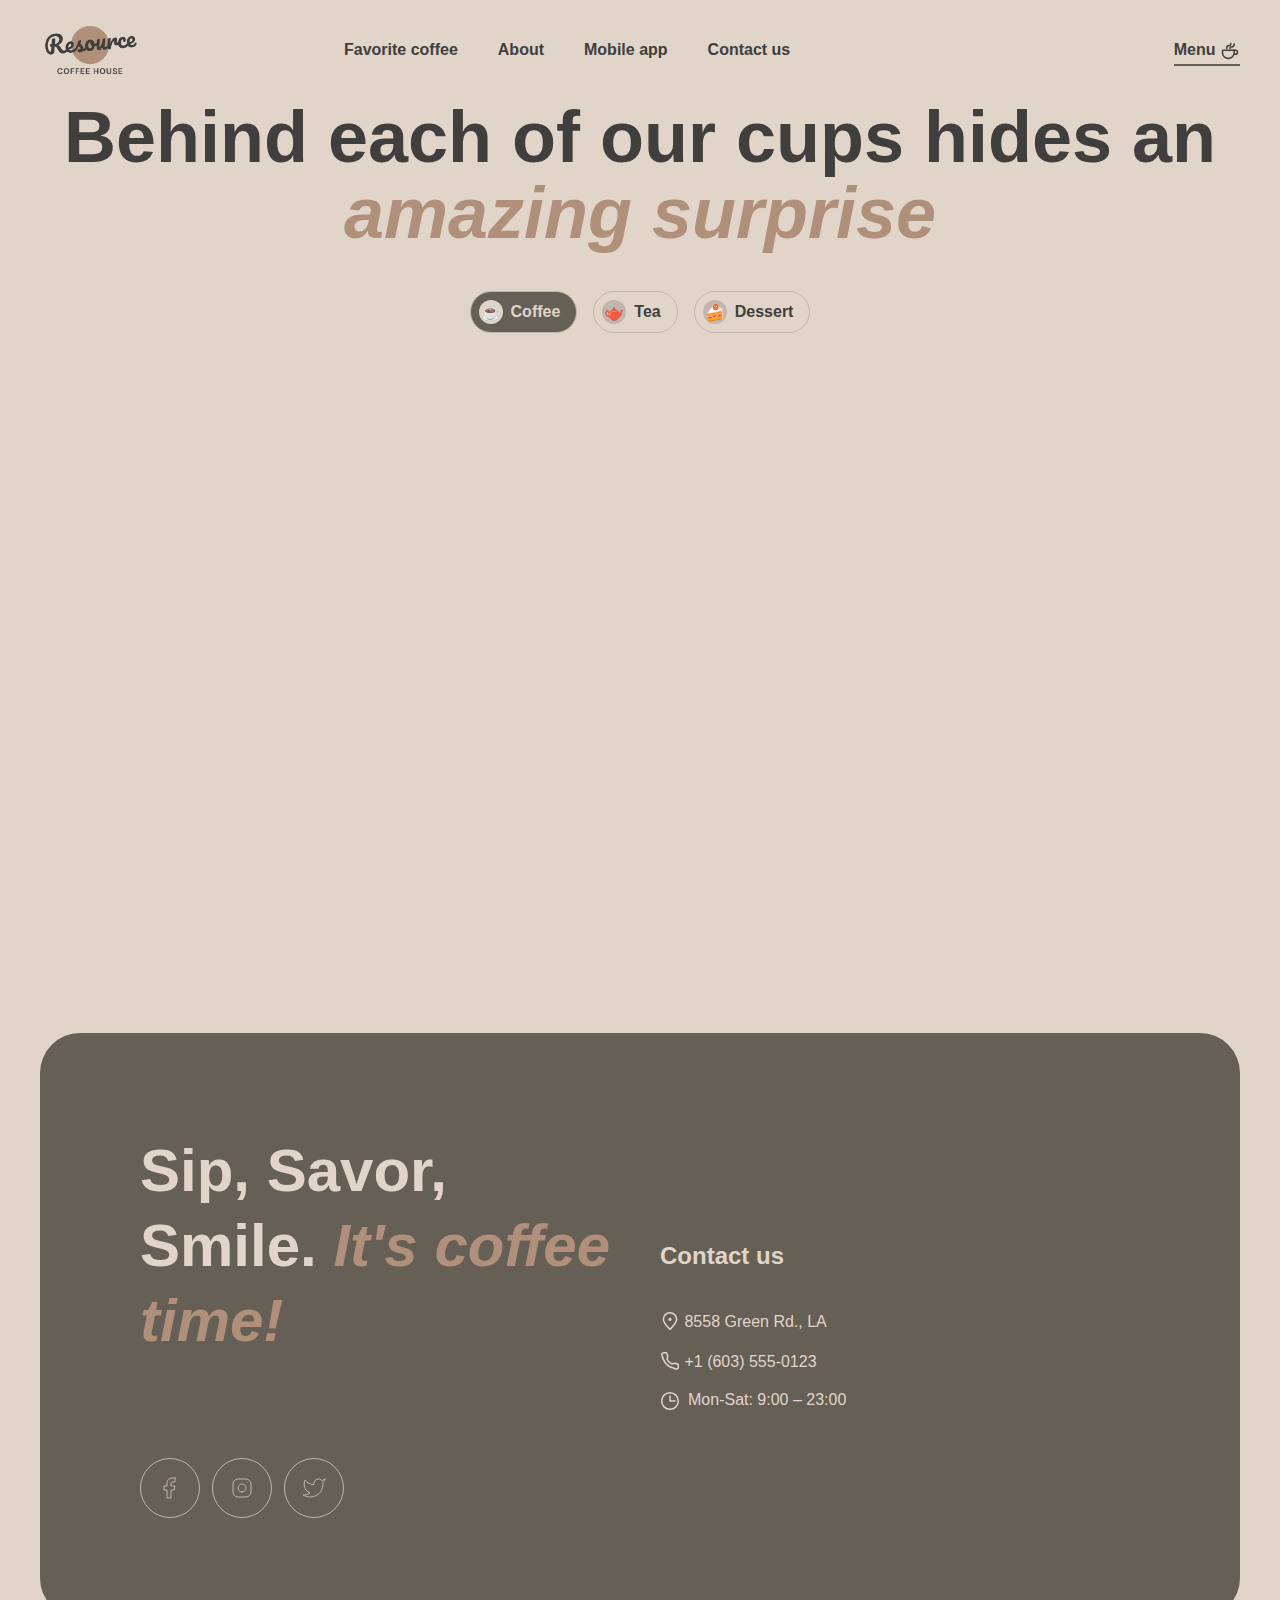
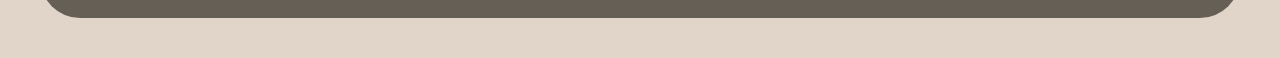
<file: menu.html>
<!DOCTYPE html>
<html lang="en">
    <head>
        <meta charset="UTF-8" />
        <meta name="viewport" content="width=device-width, initial-scale=1.0" />
        <link rel="stylesheet" href="./assets/css/style.min.css" />
        <title>Coffee House</title>
    </head>
    <body>
        <header class="header">
            <div class="container header__container">
                <a href="index.html">
                    <img src="./assets/img/other/logo.png" alt="" class="logo" />
                </a>

                <nav class="header__navigation">
                    <ul class="header__menu-items">
                        <li class="header__container">
                            <a href="index.html#favorite" class="header__menu-link"
                                >Favorite coffee</a
                            >
                        </li>

                        <li class="header__menu-item">
                            <a href="index.html#about" class="header__menu-link">About</a>
                        </li>

                        <li class="header__menu-item">
                            <a href="index.html#mobile-app" class="header__menu-link">Mobile app</a>
                        </li>

                        <li class="header__menu-item">
                            <a href="#contacts" class="header__menu-link">Contact us</a>
                        </li>
                    </ul>

                    <form action="menu.html">
                        <button class="menu-button menu-button--active">
                            Menu
                            <span class="menu-button__icon-cup"></span>
                        </button>
                    </form>
                </nav>
                <button class="header__burger-button">
                    <span class="header__burger-line"></span>
                    <span class="header__burger-line"></span>
                </button>
            </div>
        </header>

        <main class="main">
            <div class="modal">
                <div class="modal-window">
                    <div class="modal__img-box">
                        <img src="./assets/img/coffee/coffee-1.png" alt="" class="modal__img" />
                    </div>
                    <div class="modal__info">
                        <div class="modal__header">
                            <div class="info__title">###</div>
                            <div class="info__descr">###</div>
                        </div>

                        <div class="modal__controls">
                            <div class="controls__title">Size</div>
                            <div class="modal__buttons">
                                <button
                                    class="secondary-button secondary-button--active size-button size-button--active"
                                >
                                    <div class="secondary-button__icon">S</div>
                                    <div class="secondary-button__text size-button__text">###</div>
                                </button>
                                <button class="secondary-button size-button">
                                    <div class="secondary-button__icon">M</div>
                                    <div class="secondary-button__text size-button__text">###</div>
                                </button>
                                <button class="secondary-button size-button">
                                    <div class="secondary-button__icon">L</div>
                                    <div class="secondary-button__text size-button__text">###</div>
                                </button>
                            </div>
                        </div>

                        <div class="modal__controls">
                            <div class="controls__title">Additives</div>
                            <div class="modal__buttons">
                                <button class="secondary-button add-button">
                                    <div class="secondary-button__icon">1</div>
                                    <div class="secondary-button__text add-button__text">###</div>
                                </button>
                                <button class="secondary-button add-button">
                                    <div class="secondary-button__icon">2</div>
                                    <div class="secondary-button__text add-button__text">###</div>
                                </button>
                                <button class="secondary-button add-button">
                                    <div class="secondary-button__icon">3</div>
                                    <div class="secondary-button__text add-button__text">###</div>
                                </button>
                            </div>
                        </div>

                        <div class="modal__price">
                            <div class="price__title">Total:</div>
                            <div class="price__value">$###</div>
                        </div>

                        <div class="modal__disclaimer">
                            <img
                                src="./assets/img/icons/info-empty.svg"
                                alt=""
                                class="disclaimer__icon"
                            />
                            <div class="disclaimer__text">
                                The cost is not final. Download our mobile app to see the final
                                price and place your order. Earn loyalty points and enjoy your
                                favorite coffee with up to 20% discount.
                            </div>
                        </div>

                        <button class="modal__close-button">Close</button>
                    </div>
                </div>
            </div>

            <section class="menu">
                <div class="container">
                    <div class="menu-wrapper">
                        <h1 class="h1-title menu__h1-title">
                            Behind each of our cups hides an
                            <span class="accent-text">amazing surprise</span>
                        </h1>

                        <div class="menu__controls">
                            <button
                                class="secondary-button secondary-button--active menu-control"
                                data-category="coffee"
                            >
                                <div class="secondary-button__icon menu-control">☕</div>
                                <div class="secondary-button__text">Coffee</div>
                            </button>

                            <button class="secondary-button menu-control" data-category="tea">
                                <div class="secondary-button__icon">🫖</div>
                                <div class="secondary-button__text">Tea</div>
                            </button>

                            <button class="secondary-button menu-control" data-category="dessert">
                                <div class="secondary-button__icon">🍰</div>
                                <div class="secondary-button__text">Dessert</div>
                            </button>
                        </div>

                        <ul class="menu__menu-items"></ul>
                        <div class="button-wrapper">
                            <button class="loader-button">
                                <svg class="loader-button-svg">
                                    <use
                                        xlink:href="./assets/img/icons/loader-button.svg#loader-button"
                                    ></use>
                                </svg>
                            </button>
                        </div>
                    </div>
                </div>
            </section>
        </main>

        <footer class="footer" id="contacts">
            <div class="container footer__container">
                <div class="footer__wrapper">
                    <div class="footer__column">
                        <h2 class="h2-title footer__h2-title">
                            Sip, Savor, Smile. <span class="accent-text">It's coffee time!</span>
                        </h2>

                        <div class="footer__socials-icons">
                            <a
                                class="footer__social-link"
                                href="https://www.facebook.com/"
                                target="_blank"
                            >
                                <svg class="footer__socials-icon">
                                    <use
                                        xlink:href="./assets/img/socials/socials-sprite.svg#facebook"
                                    ></use>
                                </svg>
                            </a>
                            <a
                                class="footer__social-link"
                                href="https://instagram.com/"
                                target="_blank"
                            >
                                <svg class="footer__socials-icon">
                                    <use
                                        xlink:href="./assets/img/socials/socials-sprite.svg#instagram"
                                    ></use>
                                </svg>
                            </a>
                            <a
                                class="footer__social-link"
                                href="https://twitter.com/"
                                target="_blank"
                            >
                                <svg class="footer__socials-icon">
                                    <use
                                        xlink:href="./assets/img/socials/socials-sprite.svg#twitter"
                                    ></use>
                                </svg>
                            </a>
                        </div>
                    </div>
                    <div class="footer__column">
                        <h3 class="h3-title footer__h3-title">Contact us</h3>

                        <ul class="footer__contacts-items">
                            <li class="footer__contacts-item">
                                <a
                                    class="footer__contacts-link"
                                    href="https://maps.app.goo.gl/yc9AyPB77Hny9kF78"
                                    target="_blank"
                                >
                                    <span
                                        class="footer__contacts-icon footer__contacts-icon--pin"
                                    ></span>
                                    8558 Green Rd., LA
                                </a>
                            </li>

                            <li class="footer__contacts-item">
                                <a class="footer__contacts-link" href="tel:+1 (603) 555-0123">
                                    <span
                                        class="footer__contacts-icon footer__contacts-icon--phone"
                                    ></span>
                                    +1 (603) 555-0123
                                </a>
                            </li>

                            <li class="footer__contacts-item">
                                <span
                                    class="footer__contacts-icon footer__contacts-icon--clock"
                                ></span
                                >Mon-Sat: 9:00 – 23:00
                            </li>
                        </ul>
                    </div>
                </div>
            </div>
        </footer>
        <script src="./assets/js/menu.js" type="module"></script>
    </body>
</html>
</file>
<file: assets/css/style.min.css>
@import"https://fonts.cdnfonts.com/css/inter";html,body,p,ol,ul,li,dl,dt,dd,blockquote,figure,fieldset,legend,textarea,pre,iframe,hr,h1,h2,h3,h4,h5,h6{margin:0;padding:0}h1,h2,h3,h4,h5,h6{font-family:inherit;font-size:inherit;font-weight:inherit}ul{list-style:none}input,select{margin:0;font-family:inherit;color:inherit}button{margin:0;padding:0;background:none;border:none;color:inherit;text-decoration:none;cursor:pointer}a,a:visited,a:hover{text-decoration:none;color:inherit}img{vertical-align:top}html{-webkit-box-sizing:border-box;box-sizing:border-box}*,*::before,*::after{-webkit-box-sizing:inherit;box-sizing:inherit}.h1-title{font-family:"Inter",sans-serif;font-size:72px;font-weight:600;line-height:105%;color:#e1d4c9}.h2-title{font-family:"Inter",sans-serif;font-size:60px;font-weight:600;line-height:125%}.price__value,.price__title,.info__title,.menu-item__price,.menu-item__title,.h3-title{font-family:"Inter",sans-serif;font-size:24px;font-weight:600;line-height:125%}.controls__title,.info__descr,.menu-item__description,.mobile-app__description,.hero__description{font-family:"Inter",sans-serif;font-size:16px;font-weight:400;line-height:150%}.disclaimer__text{font-family:"Inter",sans-serif;font-size:10px;font-weight:600;line-height:140%}.modal__close-button,.menu-button,.header__menu-link,.secondary-button .secondary-button__text,.primary-button{font-family:"Inter",sans-serif;font-size:16px;font-weight:600;line-height:150%}.accent-text{font-style:italic;color:#b0907a}.footer__contacts-item,.footer__h3-title,.footer__h2-title,.hero__description,.secondary-button.secondary-button--active .secondary-button__text{color:#e1d4c9}.menu-item__price,.menu-item__description,.menu-item__title,.menu__h1-title,.mobile-app__h2-title,.about__h2-title,.slider__info,.favorite__h2-title,.menu-button,.header__menu-link,.secondary-button .secondary-button__text,.primary-button{color:#403f3d}@-webkit-keyframes icon-shaker{15%{rotate:10deg}35%{rotate:-10deg}50%{-webkit-transform:scale(1.1);transform:scale(1.1);-webkit-transform:translateY(10%);transform:translateY(10%)}75%{-webkit-transform:translateY(-10%);transform:translateY(-10%)}100%{-webkit-transform:scale(1);transform:scale(1)}}@keyframes icon-shaker{15%{rotate:10deg}35%{rotate:-10deg}50%{-webkit-transform:scale(1.1);transform:scale(1.1);-webkit-transform:translateY(10%);transform:translateY(10%)}75%{-webkit-transform:translateY(-10%);transform:translateY(-10%)}100%{-webkit-transform:scale(1);transform:scale(1)}}html{scroll-behavior:smooth}body{display:-webkit-box;display:-ms-flexbox;display:flex;-webkit-box-orient:vertical;-webkit-box-direction:normal;-ms-flex-direction:column;flex-direction:column;min-height:100dvh;-webkit-box-pack:justify;-ms-flex-pack:justify;justify-content:space-between;-webkit-box-align:center;-ms-flex-align:center;align-items:center;font-family:"Inter",Verdana,Tahoma,sans-serif;background-color:#e1d4c9}body.lock-scroll{overflow-y:hidden}.container{width:clamp(320px,100vw,1440px);padding:0 40px 0 40px}.primary-button{padding:20px 80px 20px 80px;background-color:#e1d4c9;border-radius:100px;display:-webkit-box;display:-ms-flexbox;display:flex;gap:6px}.primary-button>.primary-button__text{display:inline-block;-webkit-transform:translateX(13px);transform:translateX(13px);-webkit-transition:.7s ease;transition:.7s ease}.primary-button>.primary-button__icon{display:inline-block;background-image:url(../img/icons/coffee-cup.svg);width:20px;height:20px;vertical-align:sub;-webkit-transform:scale(0);transform:scale(0);-webkit-transition:.7s ease;transition:.7s ease}@media(hover: hover){.primary-button:hover>.primary-button__text{-webkit-transform:translateX(0);transform:translateX(0)}.primary-button:hover>.primary-button__icon{-webkit-transform:scale(1);transform:scale(1);-webkit-animation:icon-shaker 1s ease;animation:icon-shaker 1s ease;-webkit-animation-delay:.5s;animation-delay:.5s}}.secondary-button{padding:8px 16px 8px 8px;border-radius:100px;border:1px solid #c1b6ad;display:-webkit-box;display:-ms-flexbox;display:flex;-webkit-box-align:center;-ms-flex-align:center;align-items:center;gap:8px;-webkit-transition:.7s ease;transition:.7s ease}.secondary-button .secondary-button__icon{width:24px;height:24px;display:-webkit-box;display:-ms-flexbox;display:flex;-webkit-box-pack:center;-ms-flex-pack:center;justify-content:center;-webkit-box-align:center;-ms-flex-align:center;align-items:center;background-color:#c1b6ad;border-radius:50%;font-size:16px;-webkit-transition:.7s ease;transition:.7s ease}.secondary-button .secondary-button__text{-webkit-transition:.7s ease;transition:.7s ease}.secondary-button.secondary-button--active{background-color:#665f55}.secondary-button.secondary-button--active .secondary-button__icon{background-color:#e1d4c9}@media(hover: hover){.secondary-button:hover{background-color:#665f55}.secondary-button:hover .secondary-button__icon{background-color:#e1d4c9}.secondary-button:hover .secondary-button__text{color:#e1d4c9}}.header{padding:20px 0 20px 0}.header__container{display:-webkit-box;display:-ms-flexbox;display:flex;-webkit-box-pack:justify;-ms-flex-pack:justify;justify-content:space-between;-webkit-box-align:center;-ms-flex-align:center;align-items:center;gap:25px}.logo{display:inline-block;width:100px}.header__navigation{width:clamp(600px,70vw,900px);display:-webkit-box;display:-ms-flexbox;display:flex;-webkit-box-pack:justify;-ms-flex-pack:justify;justify-content:space-between;gap:40px;-webkit-transition:.2s ease;transition:.2s ease}@media screen and (max-width: 768px){.header__navigation{position:fixed;top:80px;left:0;-webkit-transform:translateX(-110%);transform:translateX(-110%);width:100vw;height:100dvh;padding:60px 40px 60px 40px;-webkit-box-orient:vertical;-webkit-box-direction:normal;-ms-flex-direction:column;flex-direction:column;-webkit-box-align:center;-ms-flex-align:center;align-items:center;-webkit-box-pack:start;-ms-flex-pack:start;justify-content:start;background-color:#e1d4c9;z-index:2}}.header__navigation.header__navigation--active{-webkit-transform:translateX(0);transform:translateX(0);-webkit-transition:1s ease;transition:1s ease}.header__menu-items{display:-webkit-box;display:-ms-flexbox;display:flex;gap:40px}@media screen and (max-width: 768px){.header__menu-items{-webkit-box-orient:vertical;-webkit-box-direction:normal;-ms-flex-direction:column;flex-direction:column;-webkit-box-align:center;-ms-flex-align:center;align-items:center}}.header__menu-link{position:relative}.header__menu-link:after{content:"";position:absolute;left:0;bottom:-4px;width:100%;height:2px;background-color:#665f55;-webkit-transform:scale(0);transform:scale(0);-webkit-transition:.5s ease;transition:.5s ease}@media(hover: hover){.header__menu-link:hover::after{-webkit-transform:scale(1);transform:scale(1)}}.menu-button{position:relative}.menu-button:after{content:"";position:absolute;left:0;bottom:-4px;width:100%;height:2px;background-color:#665f55;-webkit-transform:scale(0);transform:scale(0);-webkit-transition:.5s ease;transition:.5s ease}@media(hover: hover){.menu-button:hover>.menu-button__icon-cup{-webkit-animation:icon-shaker .7s ease;animation:icon-shaker .7s ease}.menu-button:hover::after{-webkit-transform:scale(1);transform:scale(1)}}.menu-button.menu-button--active{pointer-events:none;cursor:auto}.menu-button.menu-button--active:after{-webkit-transform:scale(1);transform:scale(1)}.menu-button__icon-cup{background-image:url(../img/icons/coffee-cup.svg);display:inline-block;width:20px;height:20px;vertical-align:middle}.header__burger-button{display:none;width:44px;height:44px;border:1px solid #665f55;border-radius:50%}@media screen and (max-width: 768px){.header__burger-button{display:-webkit-box;display:-ms-flexbox;display:flex;-webkit-box-orient:vertical;-webkit-box-direction:normal;-ms-flex-direction:column;flex-direction:column;-webkit-box-pack:center;-ms-flex-pack:center;justify-content:center;-webkit-box-align:center;-ms-flex-align:center;align-items:center;gap:8px;-webkit-transition:.5s ease;transition:.5s ease}.header__burger-button.header__burger-button--active{gap:0px;-webkit-transform:rotate(-180deg) scale(1.1);transform:rotate(-180deg) scale(1.1);background-color:#665f55}.header__burger-button.header__burger-button--active>.header__burger-line:nth-child(1){-webkit-transform:rotate(-45deg);transform:rotate(-45deg);margin:-1px;background-color:#e1d4c9}.header__burger-button.header__burger-button--active>.header__burger-line:nth-child(2){-webkit-transform:rotate(45deg);transform:rotate(45deg);background-color:#e1d4c9}}.header__burger-line{width:16px;height:1px;background-color:#665f55;-webkit-transition:.3s ease;transition:.3s ease}.hero__wrapper{position:relative;height:645px;overflow:hidden;border-radius:40px}.hero__video{position:absolute;top:0;width:100%;height:100%;-o-object-fit:cover;object-fit:cover}.hero__content{position:absolute;top:0;max-width:730px;height:100%;padding:100px 100px 100px 100px;display:-webkit-box;display:-ms-flexbox;display:flex;-webkit-box-orient:vertical;-webkit-box-direction:normal;-ms-flex-direction:column;flex-direction:column;-webkit-box-pack:justify;-ms-flex-pack:justify;justify-content:space-between;-webkit-box-align:start;-ms-flex-align:start;align-items:flex-start}@media screen and (max-width: 768px){.hero__content{padding:100px 60px 100px 60px}}.favorite{padding:100px 0 0 0}.favorite__h2-title{text-align:center}.slider__button{width:60px;height:60px;border:1px solid #665f55;border-radius:50%;display:-webkit-box;display:-ms-flexbox;display:flex;-webkit-box-pack:center;-ms-flex-pack:center;justify-content:center;-webkit-box-align:center;-ms-flex-align:center;align-items:center;-webkit-transition:.5s ease;transition:.5s ease}@media(hover: hover){.slider__button:hover{background-color:#665f55}.slider__button:hover>.slider__arrow{stroke:#e1d4c9}}@media screen and (max-width: 767px){.slider__button{display:none}}.slider__button.slider__button--disabled{pointer-events:none;cursor:auto}@media(hover: hover){.slider__button.slider__button--disabled:hover{background-color:#e1d4c9}.slider__button.slider__button--disabled:hover>.slider__arrow{stroke:#665f55}}.slider__button--next-button{-webkit-transform:rotate(180deg);transform:rotate(180deg)}.slider__arrow{stroke:#665f55;width:24px;height:24px;-webkit-transition:.5s ease;transition:.5s ease}.slider{padding:40px 0 0 0;display:-webkit-box;display:-ms-flexbox;display:flex;-webkit-box-pack:justify;-ms-flex-pack:justify;justify-content:space-between;-webkit-box-align:center;-ms-flex-align:center;align-items:center}@media screen and (max-width: 767px){.slider{-webkit-box-pack:center;-ms-flex-pack:center;justify-content:center}}.slider__window{width:530px;overflow:hidden}@media screen and (max-width: 768px){.slider__window{width:480px}}.slider__row{display:-webkit-box;display:-ms-flexbox;display:flex;gap:40px;-webkit-transition:.5s ease;transition:.5s ease}.slider__slide{display:-webkit-box;display:-ms-flexbox;display:flex;-webkit-box-orient:vertical;-webkit-box-direction:normal;-ms-flex-direction:column;flex-direction:column;gap:20px}@media screen and (max-width: 768px){.slider__slide{width:480px}}.slider__info{display:-webkit-box;display:-ms-flexbox;display:flex;-webkit-box-orient:vertical;-webkit-box-direction:normal;-ms-flex-direction:column;flex-direction:column;-webkit-box-align:center;-ms-flex-align:center;align-items:center;gap:16px}.slider__description{text-align:center}.slider__controls{padding:40px 0 0 0;display:-webkit-box;display:-ms-flexbox;display:flex;-webkit-box-pack:center;-ms-flex-pack:center;justify-content:center}.slider__control{padding:6px 6px 6px 6px;cursor:pointer}.slider__control.slider__control--active>.slider__control-decor{width:40px;background-color:#665f55}.slider__control-decor{width:12px;height:12px;background-color:#c1b6ad;border-radius:100px;-webkit-transition:1s ease;transition:1s ease}.about{padding:100px 0 0 0}.about__h2-title{letter-spacing:-1px}.about__image-board{padding:40px 0 0 0;display:-webkit-box;display:-ms-flexbox;display:flex;gap:40px 40px}@media screen and (max-width: 768px){.about__image-board{-webkit-box-orient:vertical;-webkit-box-direction:normal;-ms-flex-direction:column;flex-direction:column}}.about__image-column{display:-webkit-box;display:-ms-flexbox;display:flex;-webkit-box-orient:vertical;-webkit-box-direction:normal;-ms-flex-direction:column;flex-direction:column;gap:40px 40px}.about__image-container{border-radius:20px;overflow:hidden;display:-webkit-box;display:-ms-flexbox;display:flex;-webkit-box-pack:center;-ms-flex-pack:center;justify-content:center;-webkit-box-align:center;-ms-flex-align:center;align-items:center}.about__image-container>img{width:115%;-webkit-transition:.7s ease;transition:.7s ease}@media(hover: hover){.about__image-container:hover>img{scale:.93}}.about__image-container--l{max-width:660px;aspect-ratio:660/590}.about__image-container--s{max-width:660px;aspect-ratio:660/430}@media screen and (max-width: 768px){.about__image-container--s{display:none}}.mobile-app{padding:100px 0 0 0}.mobile-app__wrapper{display:-webkit-box;display:-ms-flexbox;display:flex;gap:100px;-webkit-box-align:center;-ms-flex-align:center;align-items:center}@media screen and (max-width: 1024px){.mobile-app__wrapper{-webkit-box-orient:vertical;-webkit-box-direction:normal;-ms-flex-direction:column;flex-direction:column}}.mobile-app__column{-webkit-box-flex:2;-ms-flex:2;flex:2;display:-webkit-box;display:-ms-flexbox;display:flex;gap:40px;-webkit-box-orient:vertical;-webkit-box-direction:normal;-ms-flex-direction:column;flex-direction:column;-webkit-box-pack:center;-ms-flex-pack:center;justify-content:center}.mobile-app__buttons{display:-webkit-box;display:-ms-flexbox;display:flex;gap:20px}.mobile-app__button{-webkit-transition:.5s ease;transition:.5s ease}@media(hover: hover){.mobile-app__button:hover{-webkit-transform:scale(1.1);transform:scale(1.1)}}.mobile-app__svg{width:200px;height:64px}.mobile-app__image{width:clamp(320px,100%,630px)}.footer{padding:100px 0 40px 0}.footer__wrapper{padding:100px 100px 100px 100px;display:-webkit-box;display:-ms-flexbox;display:flex;gap:40px;background-color:#665f55;border-radius:40px}@media(max-width: 768px){.footer__wrapper{-webkit-box-orient:vertical;-webkit-box-direction:normal;-ms-flex-direction:column;flex-direction:column;gap:100px}}.footer__column{-webkit-box-flex:530px;-ms-flex:530px;flex:530px;display:-webkit-box;display:-ms-flexbox;display:flex;-webkit-box-orient:vertical;-webkit-box-direction:normal;-ms-flex-direction:column;flex-direction:column}@media(max-width: 768px){.footer__column{-webkit-box-flex:1;-ms-flex:auto;flex:auto}}.footer__column:nth-child(1){gap:100px}.footer__social-link{width:60px;height:60px;display:-webkit-box;display:-ms-flexbox;display:flex;-webkit-box-pack:center;-ms-flex-pack:center;justify-content:center;-webkit-box-align:center;-ms-flex-align:center;align-items:center;border:1px solid #c1b6ad;border-radius:50%;cursor:pointer;-webkit-transition:.5s ease;transition:.5s ease}@media(hover: hover){.footer__social-link:hover{background-color:#e1d4c9}.footer__social-link:hover>.footer__socials-icon{stroke:#665f55;-webkit-animation:icon-shaker 1s ease;animation:icon-shaker 1s ease}}.footer__socials-icons{display:-webkit-box;display:-ms-flexbox;display:flex;gap:12px}.footer__socials-icon{width:24px;height:24px;stroke:#c1b6ad;-webkit-transition:.5s ease;transition:.5s ease}.footer__column:nth-child(2){-webkit-box-pack:center;-ms-flex-pack:center;justify-content:center;gap:40px}.footer__contacts-items{display:-webkit-box;display:-ms-flexbox;display:flex;-webkit-box-orient:vertical;-webkit-box-direction:normal;-ms-flex-direction:column;flex-direction:column;gap:20px}.footer__contacts-item{display:-webkit-box;display:-ms-flexbox;display:flex;gap:8px}.footer__contacts-link{position:relative}.footer__contacts-link:after{content:"";position:absolute;left:0;bottom:-6px;width:100%;height:2px;background-color:#c1b6ad;-webkit-transform:scale(0);transform:scale(0);-webkit-transition:.5s ease;transition:.5s ease}@media(hover: hover){.footer__contacts-link:hover:after{-webkit-transform:scale(1);transform:scale(1)}.footer__contacts-link:hover>.footer__contacts-icon{-webkit-animation:icon-shaker 1s ease;animation:icon-shaker 1s ease}}.footer__contacts-icon{display:inline-block;width:20px;height:20px;vertical-align:sub}.footer__contacts-icon--pin{background-image:url(../img/contacts/pin-alt.svg)}.footer__contacts-icon--phone{background-image:url(../img/contacts/phone.svg)}.footer__contacts-icon--clock{background-image:url(../img/contacts/clock.svg)}.menu__h1-title{text-align:center}.menu__controls{padding:40px 0 0 0;display:-webkit-box;display:-ms-flexbox;display:flex;-webkit-box-pack:center;-ms-flex-pack:center;justify-content:center;gap:16px}.menu__menu-items{padding:40px 0 0 0;display:grid;grid-template-columns:repeat(auto-fill, 310px);grid-auto-rows:1fr;-webkit-box-pack:center;-ms-flex-pack:center;justify-content:center;gap:40px;min-height:600px;opacity:1;-webkit-transition:.4s ease;transition:.4s ease}.menu__menu-items.menu__menu-items--hidden{opacity:0}.menu-item__body{border-radius:40px;border:1px solid #c1b6ad;overflow:hidden;display:-webkit-box;display:-ms-flexbox;display:flex;-webkit-box-orient:vertical;-webkit-box-direction:normal;-ms-flex-direction:column;flex-direction:column;height:100%;cursor:pointer}@media(hover: hover){.menu-item__body:hover .menu-item__img{-webkit-transform:scale(0.92);transform:scale(0.92)}}.menu-item__img-container{display:-webkit-box;display:-ms-flexbox;display:flex;-webkit-box-pack:center;-ms-flex-pack:center;justify-content:center;-webkit-box-align:center;-ms-flex-align:center;align-items:center;border-radius:40px;overflow:hidden;max-width:308px;aspect-ratio:1}.menu-item__img{width:340px;aspect-ratio:1;background-color:#e1d4c9;-webkit-transition:.5s ease;transition:.5s ease}.menu-item__info-container{padding:20px 20px 20px 20px;display:-webkit-box;display:-ms-flexbox;display:flex;-webkit-box-orient:vertical;-webkit-box-direction:normal;-ms-flex-direction:column;flex-direction:column;gap:12px;-webkit-box-pack:justify;-ms-flex-pack:justify;justify-content:space-between;min-height:196px}.menu-item__info{display:-webkit-box;display:-ms-flexbox;display:flex;-webkit-box-orient:vertical;-webkit-box-direction:normal;-ms-flex-direction:column;flex-direction:column;gap:12px}.button-wrapper{display:-webkit-box;display:-ms-flexbox;display:flex;-webkit-box-pack:center;-ms-flex-pack:center;justify-content:center}.loader-button{display:none;position:relative;margin:40px;bottom:0px;width:60px;height:60px;border:1px solid #665f55;border-radius:100%;-webkit-transition:.3s ease;transition:.3s ease;cursor:pointer}.loader-button.loader-button--visible{display:-webkit-box;display:-ms-flexbox;display:flex;-webkit-box-pack:center;-ms-flex-pack:center;justify-content:center;-webkit-box-align:center;-ms-flex-align:center;align-items:center}.loader-button .loader-button-svg{width:24px;height:24px;stroke:#665f55;-webkit-transition:1s ease;transition:1s ease}@media(hover: hover){.loader-button:hover{background-color:#665f55}.loader-button:hover>.loader-button-svg{stroke:#e1d4c9;-webkit-transform:rotate(360deg);transform:rotate(360deg)}}.loader-button:active{background-color:#665f55}.loader-button:active>.loader-button-svg{stroke:#e1d4c9;-webkit-transform:rotate(360deg);transform:rotate(360deg)}.modal{-webkit-transform:scale(0);transform:scale(0);opacity:0;position:fixed;background-color:rgba(64,63,61,.8);width:100vw;height:100vh;top:0;left:0;display:-webkit-box;display:-ms-flexbox;display:flex;-webkit-box-pack:center;-ms-flex-pack:center;justify-content:center;-webkit-box-align:center;-ms-flex-align:center;align-items:center;z-index:10;-webkit-transition:scale .5s ease,opacity .5s ease;transition:scale .5s ease,opacity .5s ease}.modal.modal--visible{-webkit-transform:scale(1);transform:scale(1);opacity:1;-webkit-transition:scale .5s ease,opacity .5s ease;transition:scale .5s ease,opacity .5s ease}.modal-window{background-color:#e1d4c9;padding:16px 16px 16px 16px;border-radius:40px;display:-webkit-box;display:-ms-flexbox;display:flex;gap:20px;-webkit-box-align:start;-ms-flex-align:start;align-items:start}.modal__img-box{width:310px;aspect-ratio:1;border-radius:40px;overflow:hidden;display:-webkit-box;display:-ms-flexbox;display:flex;-webkit-box-pack:center;-ms-flex-pack:center;justify-content:center;-webkit-box-align:center;-ms-flex-align:center;align-items:center}@media(hover: hover){.modal__img-box:hover .modal__img{-webkit-transform:scale(0.92);transform:scale(0.92)}}@media screen and (max-width: 767px){.modal__img-box{display:none}}.modal__img{max-width:340px;aspect-ratio:1;-webkit-transition:.5s ease;transition:.5s ease}.modal__info{display:-webkit-box;display:-ms-flexbox;display:flex;-webkit-box-orient:vertical;-webkit-box-direction:normal;-ms-flex-direction:column;flex-direction:column;-webkit-box-pack:justify;-ms-flex-pack:justify;justify-content:space-between;gap:20px;max-width:438px}@media screen and (max-width: 880px){.modal__info{max-width:326px}}@media screen and (max-width: 425px){.modal__info{max-width:310px}}.modal__header{display:-webkit-box;display:-ms-flexbox;display:flex;-webkit-box-orient:vertical;-webkit-box-direction:normal;-ms-flex-direction:column;flex-direction:column;gap:12px}.modal__controls{display:-webkit-box;display:-ms-flexbox;display:flex;-webkit-box-orient:vertical;-webkit-box-direction:normal;-ms-flex-direction:column;flex-direction:column;gap:8px}.modal__buttons{display:-webkit-box;display:-ms-flexbox;display:flex;gap:8px;-ms-flex-wrap:wrap;flex-wrap:wrap}.modal__price{display:-webkit-box;display:-ms-flexbox;display:flex;-webkit-box-pack:justify;-ms-flex-pack:justify;justify-content:space-between}.modal__disclaimer{border-top:1px solid #c1b6ad;padding:12px 0 12px 0;display:-webkit-box;display:-ms-flexbox;display:flex;-webkit-box-align:start;-ms-flex-align:start;align-items:flex-start;gap:8px}.modal__close-button{width:100%;border-radius:100px;border:1px solid #665f55;padding:10px 10px 10px 10px;-webkit-transition:.3s ease;transition:.3s ease;cursor:pointer}@media(hover: hover){.modal__close-button:hover{background-color:#665f55;color:#e1d4c9}}
</file>
